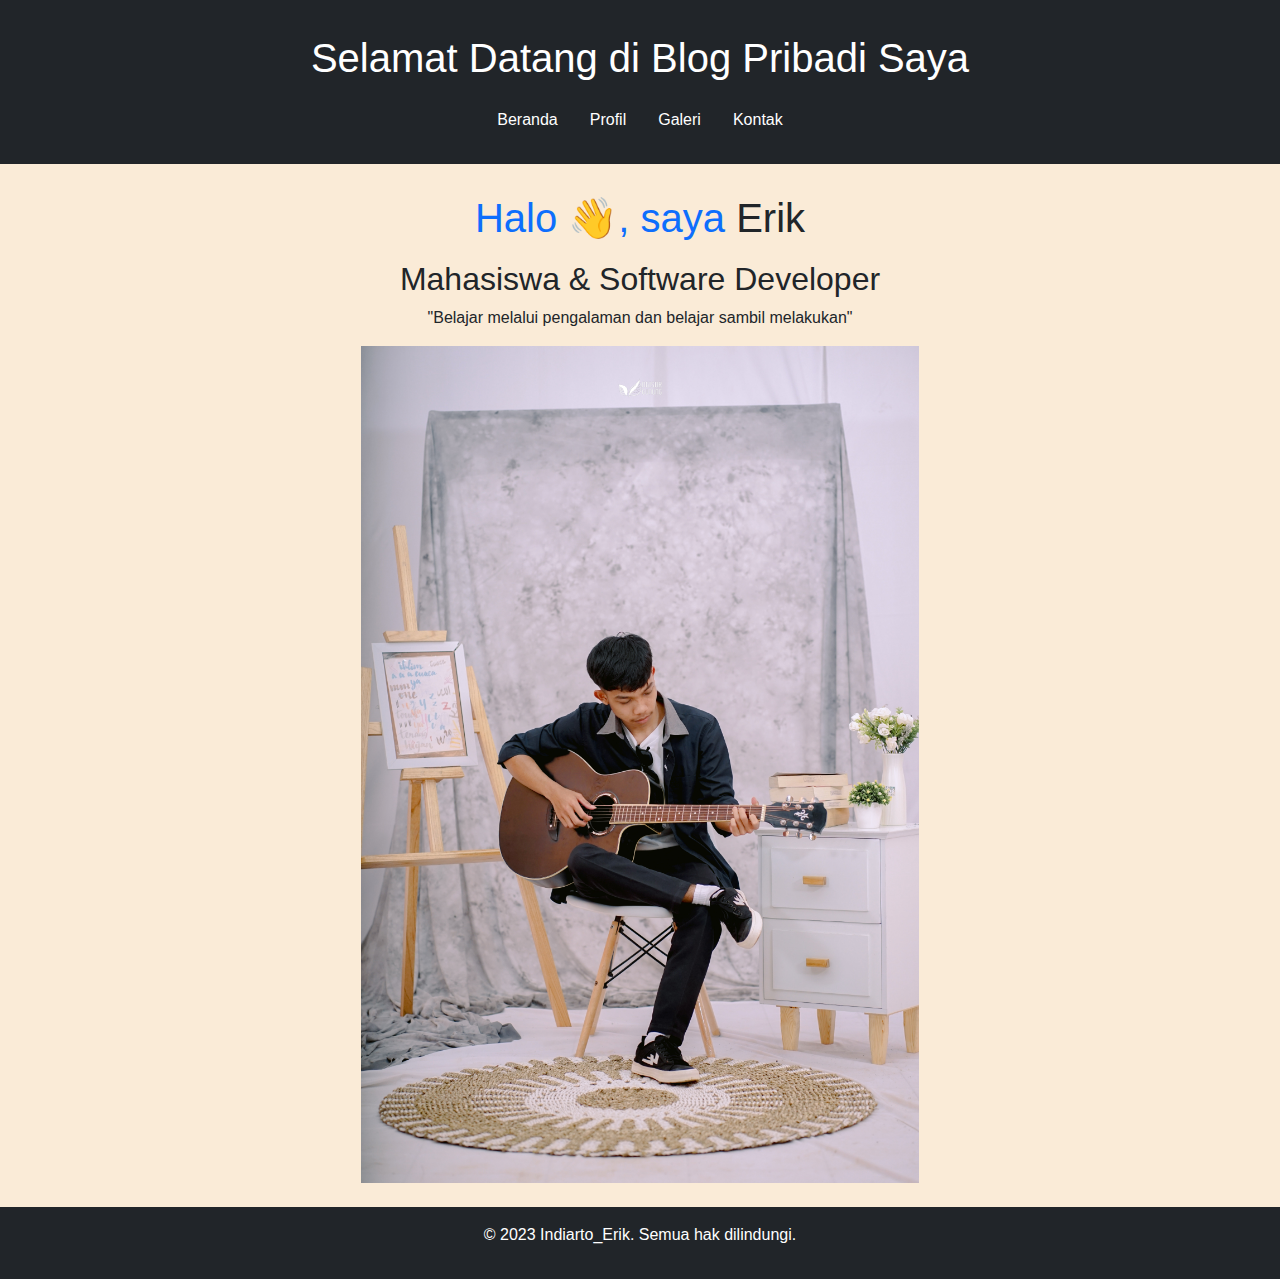
<file: index.html>
<!DOCTYPE html>
<html lang="id">
<head>
    <meta charset="UTF-8">
    <meta name="viewport" content="width=device-width, initial-scale=1.0">
    <title>Blog Pribadi</title>
    <link href="https://cdn.jsdelivr.net/npm/bootstrap@5.3.3/dist/css/bootstrap.min.css" rel="stylesheet">
    <script src="https://cdn.jsdelivr.net/npm/bootstrap@5.3.3/dist/js/bootstrap.bundle.min.js"></script>
    <link rel="stylesheet" href="style.css">
</head>
<body>
    <header class="bg-dark text-white text-center p-4">
        <h1>Selamat Datang di Blog Pribadi Saya</h1>
        <nav>
            <ul class="nav justify-content-center">
                <li class="nav-item"><a class="nav-link text-white" href="index.html">Beranda</a></li>
                <li class="nav-item"><a class="nav-link text-white" href="profil.html">Profil</a></li>
                <li class="nav-item"><a class="nav-link text-white" href="galeri.html">Galeri</a></li>
                <li class="nav-item"><a class="nav-link text-white" href="kontak.html">Kontak</a></li>
            </ul>
        </nav>
    </header>
    <section id="home" class="pt-36">
        <div class="container">
            <div class="flex flex-wrap">
                <div class="w-full self-center px-4 lg:w-1/2">
                    <h1 class="text-base font-semibold text-primary md:text-xl">Halo 👋, saya
                        <span class="block font-bold text-dark text-4xl mt-1 lg:text-5xl">Erik</span>
                    </h1>
                    <h2>Mahasiswa &
                        <span class="text-dark"> Software Developer </span>
                    </h2>
                    <p>"Belajar melalui pengalaman dan
                        <span class="text-dark font-bold">belajar sambil melakukan"</span>
                    </p>
                </div>
                <div>
                    <img src="img 2.jpg" class="mx-auto d-block">
                </div>
            </div>
        </div>
    </section>
    <br>
    <footer class="bg-dark text-white text-center p-3">
        <p>&copy; 2023 Indiarto_Erik. Semua hak dilindungi.</p>
    </footer>
    <script src="https://code.jquery.com/jquery-3.6.0.min.js"></script>
    <script src="https://cdn.jsdelivr.net/npm/@popperjs/core@2.11.6/dist/umd/popper.min.js"></script>
    <script src="https://stackpath.bootstrapcdn.com/bootstrap/5.3.0/js/bootstrap.min.js"></script>
    <script src="script.js"></script>
</body>
</html>
</file>
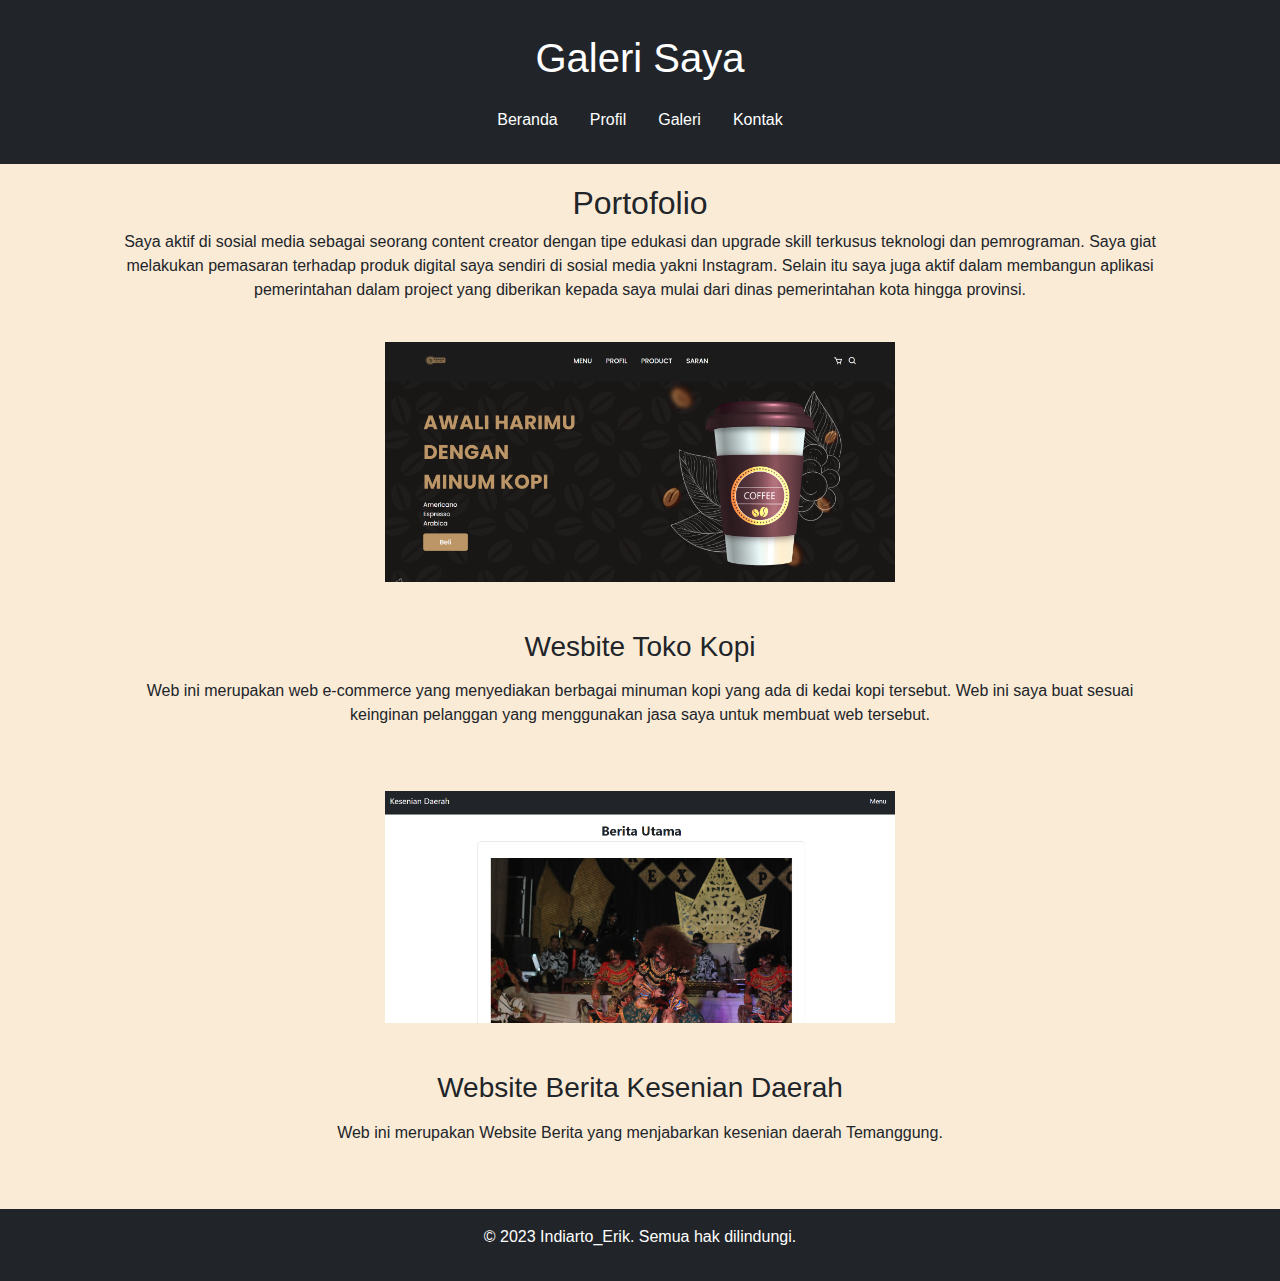
<file: galeri.html>
<!DOCTYPE html>
<html lang="id">
<head>
    <meta charset="UTF-8">
    <meta name="viewport" content="width=device-width, initial-scale=1.0">
    <title>Galeri Saya</title>
    <link href="https://cdn.jsdelivr.net/npm/bootstrap@5.3.3/dist/css/bootstrap.min.css" rel="stylesheet">
    <script src="https://cdn.jsdelivr.net/npm/bootstrap@5.3.3/dist/js/bootstrap.bundle.min.js"></script>
    <link rel="stylesheet" href="style.css">
</head>
<body>
    <header class="bg-dark text-white text-center p-4">
        <h1>Galeri Saya</h1>
        <nav>
            <ul class="nav justify-content-center">
                <li class="nav-item"><a class="nav-link text-white" href="index.html">Beranda</a></li>
                <li class="nav-item"><a class="nav-link text-white" href="profil.html">Profil</a></li>
                <li class="nav-item"><a class="nav-link text-white" href="galeri.html">Galeri</a></li>
                <li class="nav-item"><a class="nav-link text-white" href="kontak.html">Kontak</a></li>
            </ul>
        </nav>
    </header>
    <section id="portfolio" class="pt-10 bg-slate-100">
        <div class="container">
            <div class="w-full px-4">
                <div class="max-w-xl mx-auto text-center mb-16">
                    <h2>Portofolio</h2>
                    <!-- <h2 class="font-bold text-dark text-3xl">Project Terbaru</h2> -->
                    <p>Saya aktif di sosial media sebagai seorang
                        content creator
                        dengan tipe edukasi dan upgrade skill terkusus teknologi dan pemrograman. Saya giat melakukan
                        pemasaran terhadap produk digital saya sendiri di sosial media yakni Instagram. Selain itu saya
                        juga aktif dalam membangun aplikasi pemerintahan dalam project yang diberikan kepada saya mulai
                        dari dinas pemerintahan kota hingga provinsi.
                    </p>
                </div>
            </div>

            <div class="w-full px-4 flex flex-wrap justify-center xl:w-10/12 xl:mx-auto">
                <div class="mb-12 p-4 lg:w-1/2">
                    <div class="rounded-md shadow-md overflow-hidden">
                        <img src="Screenshot 2025-01-06 155825.png" alt="Web E-Commers" class="mx-auto d-block">
                    </div>
                    <h3 class="font-semibold text-xl text-dark mt-5 mb-3">Wesbite Toko Kopi</h3>
                    <p>Web ini merupakan web e-commerce yang menyediakan berbagai minuman kopi yang ada di kedai kopi tersebut. Web ini saya buat sesuai keinginan pelanggan yang menggunakan jasa saya untuk membuat web tersebut.</p>
                </div>
                <div class="mb-12 p-4 lg:w-1/2">
                    <div class="rounded-md shadow-md overflow-hidden">
                        <img src="img 12.png" alt="Web Berita" class="mx-auto d-block">
                    </div>
                    <h3 class="font-semibold text-xl text-dark mt-5 mb-3">Website Berita Kesenian Daerah</h3>
                    <p>Web ini merupakan Website Berita yang menjabarkan kesenian daerah Temanggung.</p>
                </div>
            </div>
        </div>
    </section>
    <br>
    <footer class="bg-dark text-white text-center p-3">
        <p>&copy; 2023 Indiarto_Erik. Semua hak dilindungi.</p>
    </footer>
    <script src="https://code.jquery.com/jquery-3.6.0.min.js"></script>
    <script src="https://cdn.jsdelivr.net/npm/@popperjs/core@2.11.6/dist/umd/popper.min.js"></script>
    <script src="https://stackpath.bootstrapcdn.com/bootstrap/5.3.0/js/bootstrap.min.js"></script>
    <script src="script.js"></script>
</body>
</html>
</file>
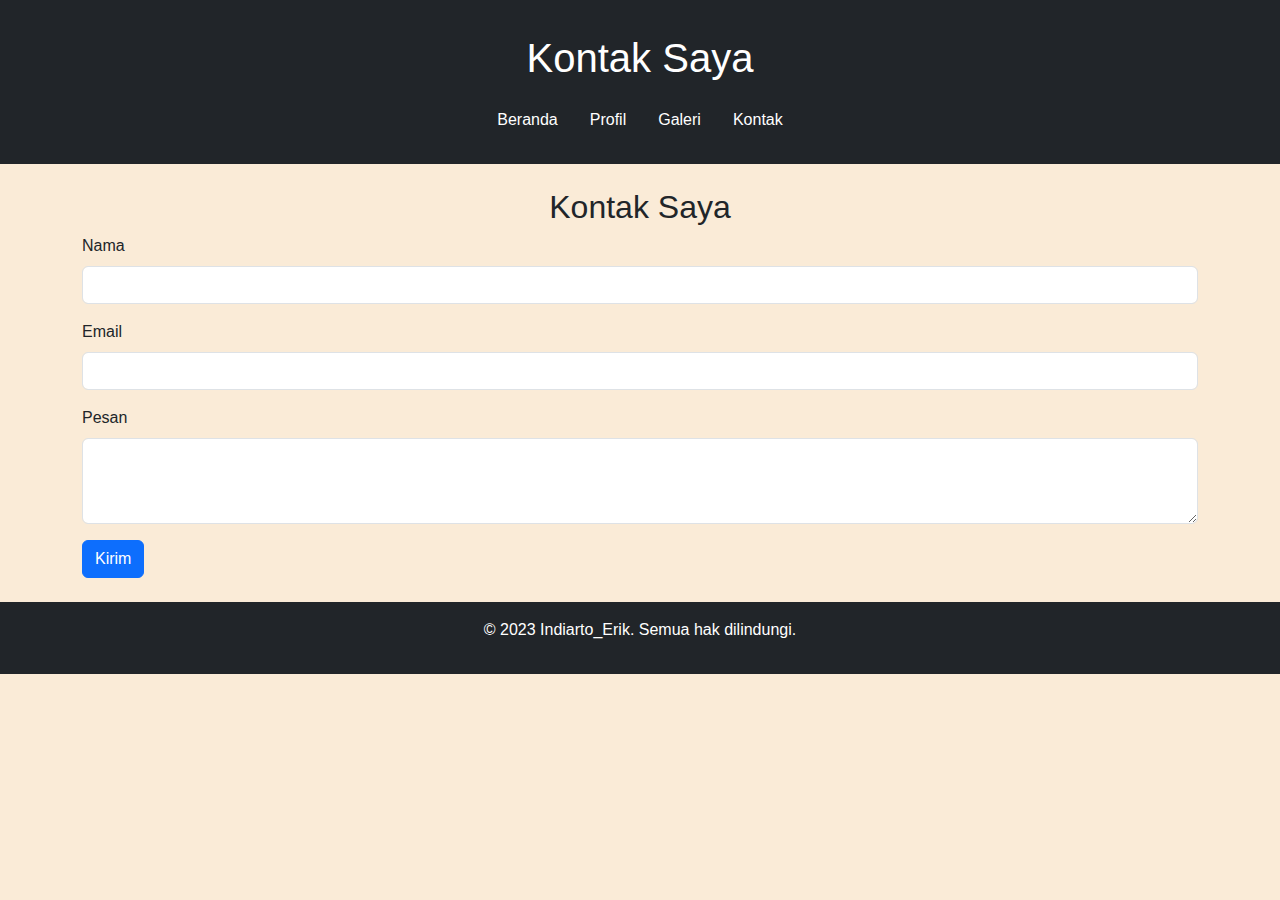
<file: kontak.html>
<!DOCTYPE html>
<html lang="id">
<head>
    <meta charset="UTF-8">
    <meta name="viewport" content="width=device-width, initial-scale=1.0">
    <title>Kontak Saya</title>
    <link href="https://cdn.jsdelivr.net/npm/bootstrap@5.3.3/dist/css/bootstrap.min.css" rel="stylesheet">
    <script src="https://cdn.jsdelivr.net/npm/bootstrap@5.3.3/dist/js/bootstrap.bundle.min.js"></script>
    <link rel="stylesheet" href="style.css">
</head>
<body>
    <header class="bg-dark text-white text-center p-4">
        <h1>Kontak Saya</h1>
        <nav>
            <ul class="nav justify-content-center">
                <li class="nav-item"><a class="nav-link text-white" href="index.html">Beranda</a></li>
                <li class="nav-item"><a class="nav-link text-white" href="profil.html">Profil</a></li>
                <li class="nav-item"><a class="nav-link text-white" href="galeri.html">Galeri</a></li>
                <li class="nav-item"><a class="nav-link text-white" href="kontak.html">Kontak</a></li>
            </ul>
        </nav>
    </header>
    <main class="container mt-4">
        <h2>Kontak Saya</h2>
        <form id="contactForm">
            <div class="mb-3">
                <label for="name" class="form-label">Nama</label>
                <input type="text" class="form-control" id="name" required>
            </div>
            <div class="mb-3">
                <label for="email" class="form-label">Email</label>
                <input type="email" class="form-control" id="email" required>
            </div>
            <div class="mb-3">
                <label for="message" class="form-label">Pesan</label>
                <textarea class="form-control" id="message" rows="3" required></textarea>
            </div>
            <button type="submit" class="btn btn-primary">Kirim</button>
        </form>
        <div id="confirmationMessage" class="mt-3" style="display:none;">
            <p>Pesan Anda telah dikirim! Terima kasih.</p>
        </div>
    </main>
    <br>
    <footer class="bg-dark text-white text-center p-3">
        <p>&copy; 2023 Indiarto_Erik. Semua hak dilindungi.</p>
    </footer>
    <script src="https://code.jquery.com/jquery-3.6.0.min.js"></script>
    <script src="https://cdn.jsdelivr.net/npm/@popperjs/core@2.11.6/dist/umd/popper.min.js"></script>
    <script src="https://stackpath.bootstrapcdn.com/bootstrap/5.3.0/js/bootstrap.min.js"></script>
    <script src="script.js"></script>
</body>
</html>
</file>
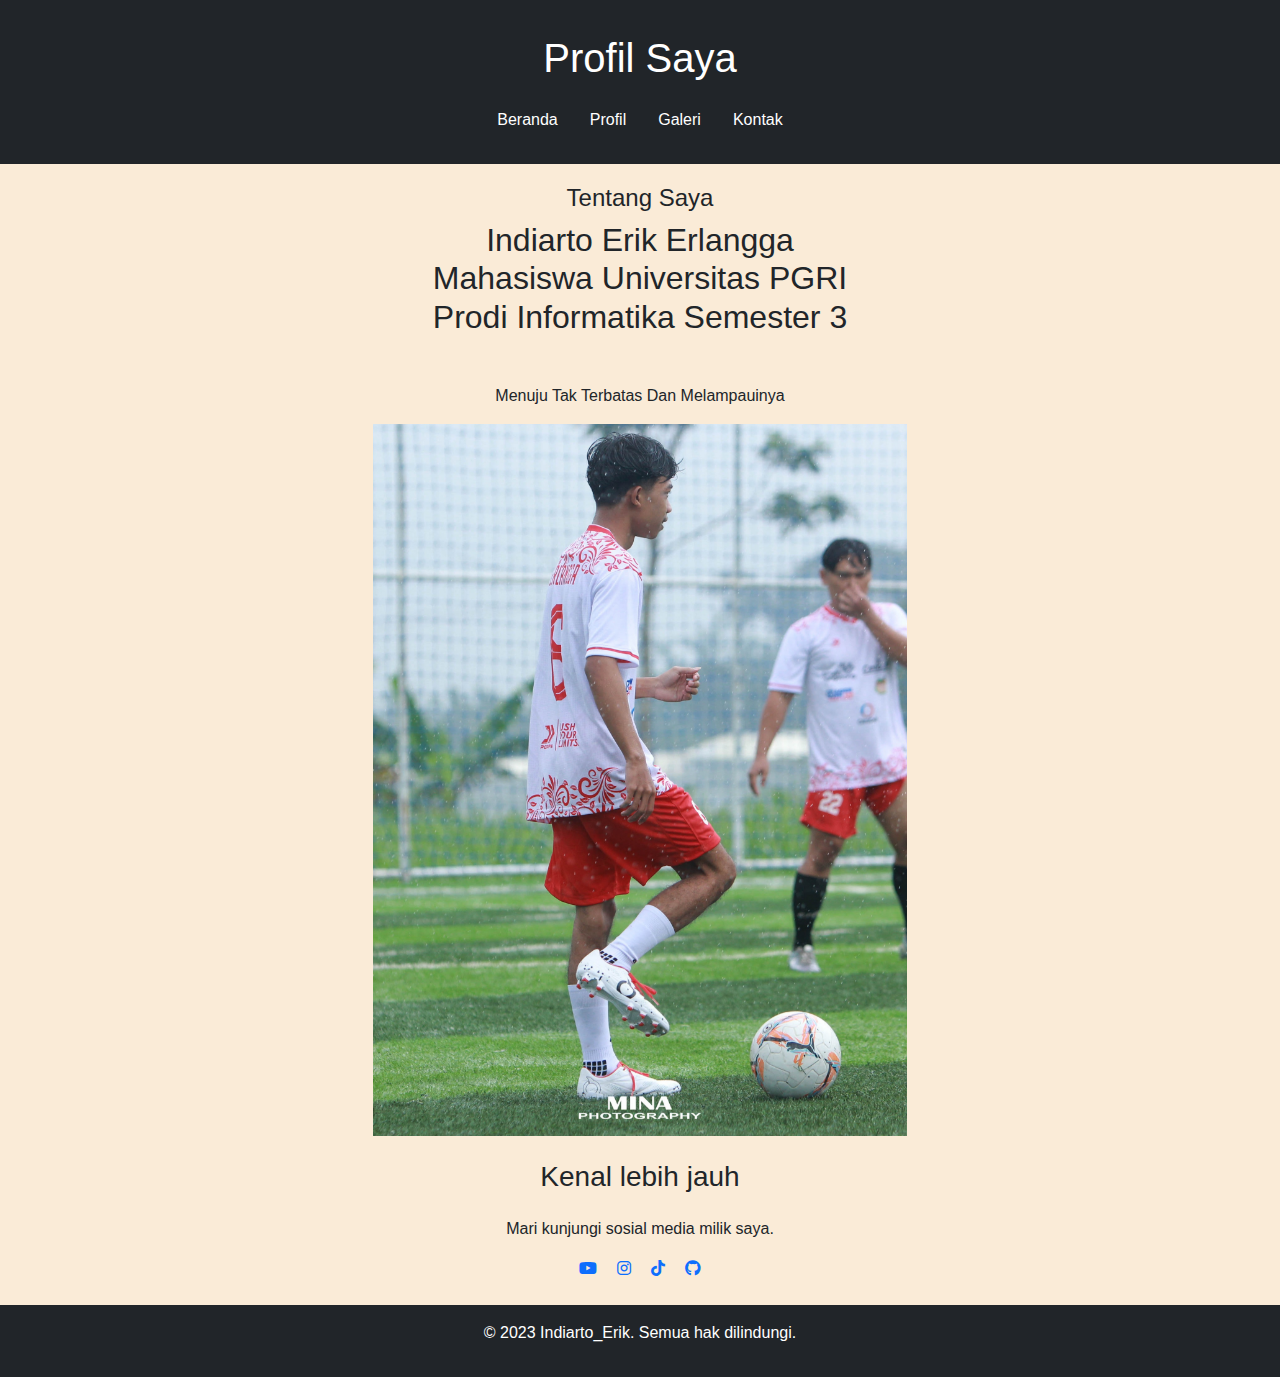
<file: profil.html>
<!DOCTYPE html>
<html lang="id">
<head>
    <meta charset="UTF-8">
    <meta name="viewport" content="width=device-width, initial-scale=1.0">
    <title>Profil Saya</title>
    <link href="https://cdn.jsdelivr.net/npm/bootstrap@5.3.3/dist/css/bootstrap.min.css" rel="stylesheet">
    <script src="https://cdn.jsdelivr.net/npm/bootstrap@5.3.3/dist/js/bootstrap.bundle.min.js"></script>
    <link rel="stylesheet" href="style.css">
    <link rel="stylesheet" href="https://cdnjs.cloudflare.com/ajax/libs/font-awesome/6.7.2/css/all.min.css" integrity="sha512-Evv84Mr4kqVGRNSgIGL/F/aIDqQb7xQ2vcrdIwxfjThSH8CSR7PBEakCr51Ck+w+/U6swU2Im1vVX0SVk9ABhg==" crossorigin="anonymous" referrerpolicy="no-referrer" />
</head>
<body>
    <header class="bg-dark text-white text-center p-4">
        <h1>Profil Saya</h1>
        <nav>
            <ul class="nav justify-content-center">
                <li class="nav-item"><a class="nav-link text-white" href="index.html">Beranda</a></li>
                <li class="nav-item"><a class="nav-link text-white" href="profil.html">Profil</a></li>
                <li class="nav-item"><a class="nav-link text-white" href="galeri.html">Galeri</a></li>
                <li class="nav-item"><a class="nav-link text-white" href="kontak.html">Kontak</a></li>
            </ul>
        </nav>
    </header>
    <section id="about" class="pt-36 pb-32">
        <div class="container">
            <div class="flex flex-wrap">
                <div class="w-full px-4 mb-10 lg:w-1/2">
                    <h4>Tentang Saya</h4>
                    <h2 class="font-bold text-dark text-3xl mb-5 max-w-md lg:text-4xl">Indiarto Erik Erlangga <br>Mahasiswa Universitas PGRI <br>Prodi Informatika Semester 3
                    </h2>
                    <p>Menuju Tak Terbatas Dan Melampauinya</p>
                    <img src="img 3.jpg" alt="Indiarto_Erik" class="mx-auto d-block" >
                </div>
                <br>
                <div class="w-full px-4 lg:w-1/2">
                    <h3 class="font-semibold text-dark text-2xl mb-4 lg:text-3xl lg:pt-10">Kenal lebih jauh</h3>
                    <p>Mari kunjungi sosial media milik
                        saya.
                    </p>
                    <div class="icon-container">
                        <!-- Youtube -->
                        <a href="https://www.youtube.com/@indiarto_erik">
                            <i class="fa-brands fa-youtube"></i>
                        </a>

                        <!-- Instragram -->
                        <a href="https://www.instagram.com/indiarto_erik">
                            <i class="fa-brands fa-instagram"></i>
                        </a>

                        <!-- TikTok -->
                        <a href="https://www.tiktok.com/@rlngg_">
                            <i class="fa-brands fa-tiktok"></i>
                        </a>

                        <!-- Github -->
                        <a href="https://github.com/Erik-er">
                            <i class="fa-brands fa-github"></i>
                        </a>
                    </div>
                </div>
            </div>
        </div>
    </section>
    <br>
    <footer class="bg-dark text-white text-center p-3">
        <p>&copy; 2023 Indiarto_Erik. Semua hak dilindungi.</p>
    </footer>
    <script src="https://code.jquery.com/jquery-3.6.0.min.js"></script>
    <script src="https://cdn.jsdelivr.net/npm/@popperjs/core@2.11.6/dist/umd/popper.min.js"></script>
    <script src="https://stackpath.bootstrapcdn.com/bootstrap/5.3.0/js/bootstrap.min.js"></script>
    <script src="script.js"></script>
</body>
</html>
</file>
<file: style.css>
* {
  padding: 0;
  margin: 0;
}
h1 {
    text-align: center;
    color: white;
    padding: 10px;
}
h2 {
  text-align: center;
}
h3 {
  text-align: center;
}
h4 {
  text-align: center;
}
p {
  text-align: center;
}
body {
    font-family: Arial, sans-serif;
    background-color: antiquewhite;
}

header {
    margin-bottom: 20px;
    background-color: #333;
}
ul {
    list-style-type: none;
    margin: 0;
    padding: 0;
    overflow: hidden;
    
  }
  
  li {
    float: left;
  }
  
  li a {
    display: block;
    color: white;
    text-align: center;
    padding: 14px 16px;
    text-decoration: none;
  }
  
  li a:hover:not(.active) {
    background-color: brown;
    border-radius: 0.2 rem;
  }
  
  .active {
    background-color: #04AA6D;
  }
img {
  width: 50%;
}
.icon-container {
  display: flex;
  justify-content: center;
  align-items: center;
  gap: 20px;
}
.icon {
  font-size: 2rem; /* Adjust the size as needed */
  color: black; /* Change the color to black */
}
footer {
    position: relative;
    bottom: 0;
    width: 100%;
}
</file>
